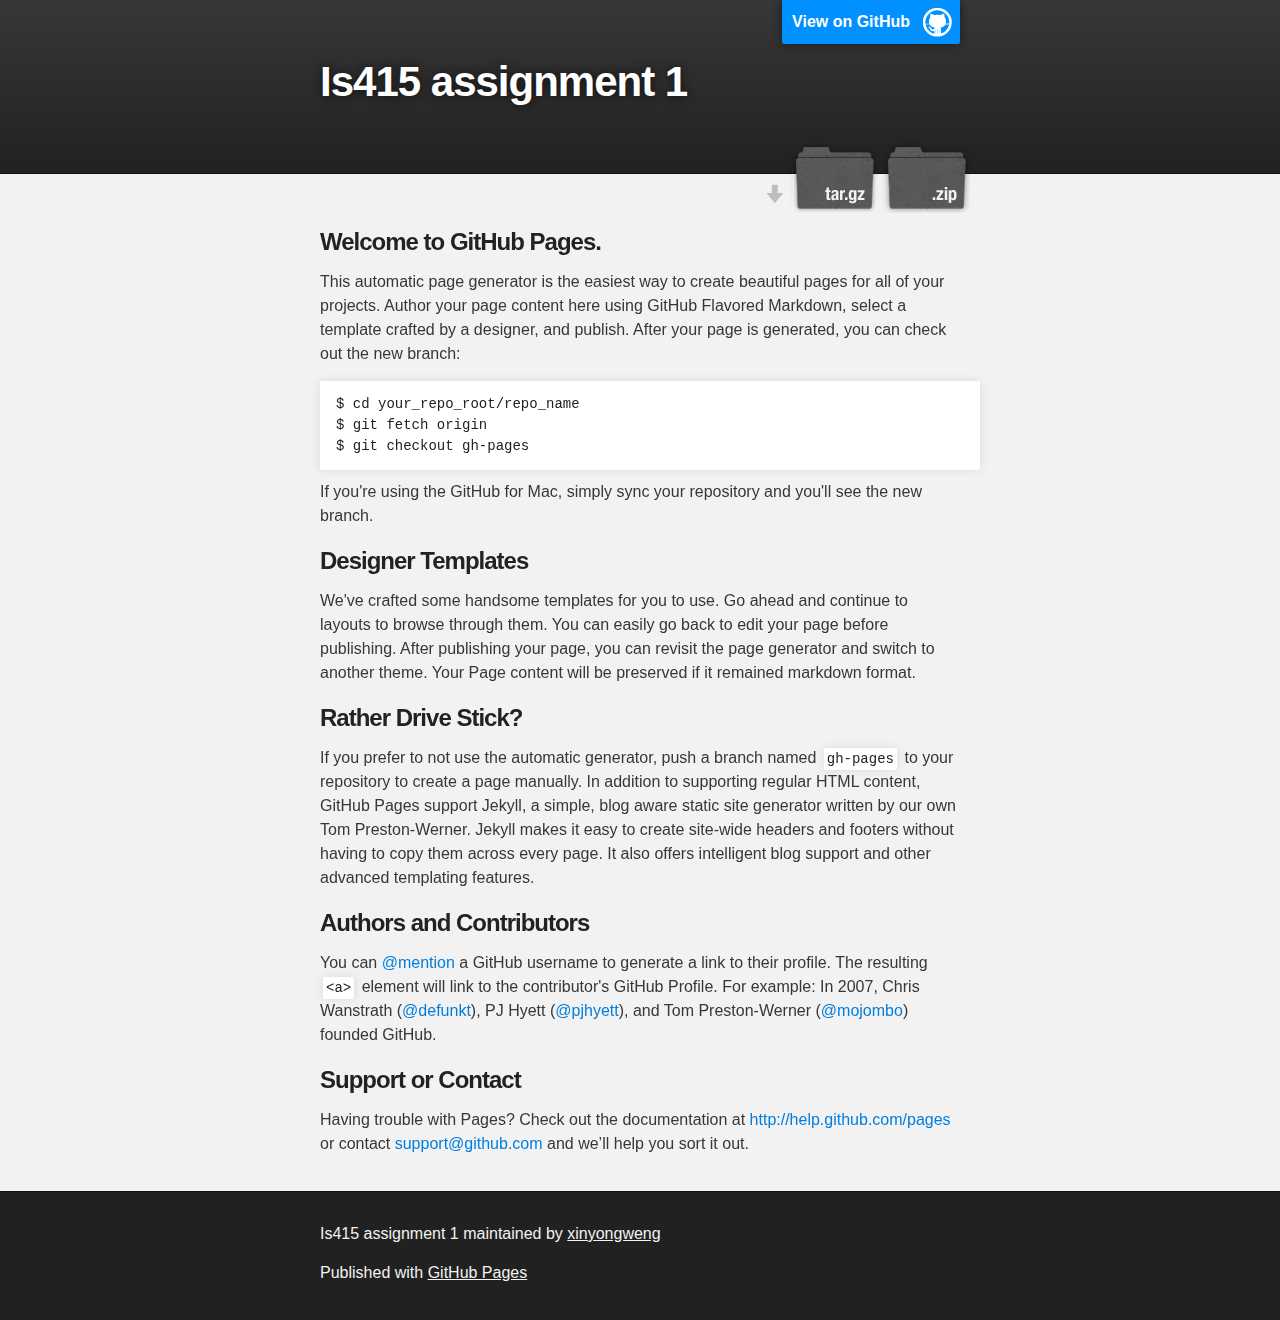
<file: index.html>
<!DOCTYPE html>
<html>

  <head>
    <meta charset='utf-8' />
    <meta http-equiv="X-UA-Compatible" content="chrome=1" />
    <meta name="description" content="Is415 assignment 1 : " />

    <link rel="stylesheet" type="text/css" media="screen" href="stylesheets/stylesheet.css">

    <title>Is415 assignment 1</title>
  </head>

  <body>

    <!-- HEADER -->
    <div id="header_wrap" class="outer">
        <header class="inner">
          <a id="forkme_banner" href="https://github.com/xinyongweng/IS415_Assignment_1">View on GitHub</a>

          <h1 id="project_title">Is415 assignment 1</h1>
          <h2 id="project_tagline"></h2>

            <section id="downloads">
              <a class="zip_download_link" href="https://github.com/xinyongweng/IS415_Assignment_1/zipball/master">Download this project as a .zip file</a>
              <a class="tar_download_link" href="https://github.com/xinyongweng/IS415_Assignment_1/tarball/master">Download this project as a tar.gz file</a>
            </section>
        </header>
    </div>

    <!-- MAIN CONTENT -->
    <div id="main_content_wrap" class="outer">
      <section id="main_content" class="inner">
        <h3>
<a name="welcome-to-github-pages" class="anchor" href="#welcome-to-github-pages"><span class="octicon octicon-link"></span></a>Welcome to GitHub Pages.</h3>

<p>This automatic page generator is the easiest way to create beautiful pages for all of your projects. Author your page content here using GitHub Flavored Markdown, select a template crafted by a designer, and publish. After your page is generated, you can check out the new branch:</p>

<pre><code>$ cd your_repo_root/repo_name
$ git fetch origin
$ git checkout gh-pages
</code></pre>

<p>If you're using the GitHub for Mac, simply sync your repository and you'll see the new branch.</p>

<h3>
<a name="designer-templates" class="anchor" href="#designer-templates"><span class="octicon octicon-link"></span></a>Designer Templates</h3>

<p>We've crafted some handsome templates for you to use. Go ahead and continue to layouts to browse through them. You can easily go back to edit your page before publishing. After publishing your page, you can revisit the page generator and switch to another theme. Your Page content will be preserved if it remained markdown format.</p>

<h3>
<a name="rather-drive-stick" class="anchor" href="#rather-drive-stick"><span class="octicon octicon-link"></span></a>Rather Drive Stick?</h3>

<p>If you prefer to not use the automatic generator, push a branch named <code>gh-pages</code> to your repository to create a page manually. In addition to supporting regular HTML content, GitHub Pages support Jekyll, a simple, blog aware static site generator written by our own Tom Preston-Werner. Jekyll makes it easy to create site-wide headers and footers without having to copy them across every page. It also offers intelligent blog support and other advanced templating features.</p>

<h3>
<a name="authors-and-contributors" class="anchor" href="#authors-and-contributors"><span class="octicon octicon-link"></span></a>Authors and Contributors</h3>

<p>You can <a href="https://github.com/blog/821" class="user-mention">@mention</a> a GitHub username to generate a link to their profile. The resulting <code>&lt;a&gt;</code> element will link to the contributor's GitHub Profile. For example: In 2007, Chris Wanstrath (<a href="https://github.com/defunkt" class="user-mention">@defunkt</a>), PJ Hyett (<a href="https://github.com/pjhyett" class="user-mention">@pjhyett</a>), and Tom Preston-Werner (<a href="https://github.com/mojombo" class="user-mention">@mojombo</a>) founded GitHub.</p>

<h3>
<a name="support-or-contact" class="anchor" href="#support-or-contact"><span class="octicon octicon-link"></span></a>Support or Contact</h3>

<p>Having trouble with Pages? Check out the documentation at <a href="http://help.github.com/pages">http://help.github.com/pages</a> or contact <a href="mailto:support@github.com">support@github.com</a> and we’ll help you sort it out.</p>
      </section>
    </div>

    <!-- FOOTER  -->
    <div id="footer_wrap" class="outer">
      <footer class="inner">
        <p class="copyright">Is415 assignment 1 maintained by <a href="https://github.com/xinyongweng">xinyongweng</a></p>
        <p>Published with <a href="http://pages.github.com">GitHub Pages</a></p>
      </footer>
    </div>

    

  </body>
</html>
</file>
<file: stylesheets/stylesheet.css>
/*******************************************************************************
Slate Theme for GitHub Pages
by Jason Costello, @jsncostello
*******************************************************************************/

@import url(pygment_trac.css);

/*******************************************************************************
MeyerWeb Reset
*******************************************************************************/

html, body, div, span, applet, object, iframe,
h1, h2, h3, h4, h5, h6, p, blockquote, pre,
a, abbr, acronym, address, big, cite, code,
del, dfn, em, img, ins, kbd, q, s, samp,
small, strike, strong, sub, sup, tt, var,
b, u, i, center,
dl, dt, dd, ol, ul, li,
fieldset, form, label, legend,
table, caption, tbody, tfoot, thead, tr, th, td,
article, aside, canvas, details, embed,
figure, figcaption, footer, header, hgroup,
menu, nav, output, ruby, section, summary,
time, mark, audio, video {
  margin: 0;
  padding: 0;
  border: 0;
  font: inherit;
  vertical-align: baseline;
}

/* HTML5 display-role reset for older browsers */
article, aside, details, figcaption, figure,
footer, header, hgroup, menu, nav, section {
  display: block;
}

ol, ul {
  list-style: none;
}

table {
  border-collapse: collapse;
  border-spacing: 0;
}

/*******************************************************************************
Theme Styles
*******************************************************************************/

body {
  box-sizing: border-box;
  color:#373737;
  background: #212121;
  font-size: 16px;
  font-family: 'Myriad Pro', Calibri, Helvetica, Arial, sans-serif;
  line-height: 1.5;
  -webkit-font-smoothing: antialiased;
}

h1, h2, h3, h4, h5, h6 {
  margin: 10px 0;
  font-weight: 700;
  color:#222222;
  font-family: 'Lucida Grande', 'Calibri', Helvetica, Arial, sans-serif;
  letter-spacing: -1px;
}

h1 {
  font-size: 36px;
  font-weight: 700;
}

h2 {
  padding-bottom: 10px;
  font-size: 32px;
  background: url('../images/bg_hr.png') repeat-x bottom;
}

h3 {
  font-size: 24px;
}

h4 {
  font-size: 21px;
}

h5 {
  font-size: 18px;
}

h6 {
  font-size: 16px;
}

p {
  margin: 10px 0 15px 0;
}

footer p {
  color: #f2f2f2;
}

a {
  text-decoration: none;
  color: #007edf;
  text-shadow: none;

  transition: color 0.5s ease;
  transition: text-shadow 0.5s ease;
  -webkit-transition: color 0.5s ease;
  -webkit-transition: text-shadow 0.5s ease;
  -moz-transition: color 0.5s ease;
  -moz-transition: text-shadow 0.5s ease;
  -o-transition: color 0.5s ease;
  -o-transition: text-shadow 0.5s ease;
  -ms-transition: color 0.5s ease;
  -ms-transition: text-shadow 0.5s ease;
}

a:hover, a:focus {text-decoration: underline;}

footer a {
  color: #F2F2F2;
  text-decoration: underline;
}

em {
  font-style: italic;
}

strong {
  font-weight: bold;
}

img {
  position: relative;
  margin: 0 auto;
  max-width: 739px;
  padding: 5px;
  margin: 10px 0 10px 0;
  border: 1px solid #ebebeb;

  box-shadow: 0 0 5px #ebebeb;
  -webkit-box-shadow: 0 0 5px #ebebeb;
  -moz-box-shadow: 0 0 5px #ebebeb;
  -o-box-shadow: 0 0 5px #ebebeb;
  -ms-box-shadow: 0 0 5px #ebebeb;
}

p img {
  display: inline;
  margin: 0;
  padding: 0;
  vertical-align: middle;
  text-align: center;
  border: none;
}

pre, code {
  width: 100%;
  color: #222;
  background-color: #fff;

  font-family: Monaco, "Bitstream Vera Sans Mono", "Lucida Console", Terminal, monospace;
  font-size: 14px;

  border-radius: 2px;
  -moz-border-radius: 2px;
  -webkit-border-radius: 2px;
}

pre {
  width: 100%;
  padding: 10px;
  box-shadow: 0 0 10px rgba(0,0,0,.1);
  overflow: auto;
}

code {
  padding: 3px;
  margin: 0 3px;
  box-shadow: 0 0 10px rgba(0,0,0,.1);
}

pre code {
  display: block;
  box-shadow: none;
}

blockquote {
  color: #666;
  margin-bottom: 20px;
  padding: 0 0 0 20px;
  border-left: 3px solid #bbb;
}


ul, ol, dl {
  margin-bottom: 15px
}

ul {
  list-style: inside;
  padding-left: 20px;
}

ol {
  list-style: decimal inside;
  padding-left: 20px;
}

dl dt {
  font-weight: bold;
}

dl dd {
  padding-left: 20px;
  font-style: italic;
}

dl p {
  padding-left: 20px;
  font-style: italic;
}

hr {
  height: 1px;
  margin-bottom: 5px;
  border: none;
  background: url('../images/bg_hr.png') repeat-x center;
}

table {
  border: 1px solid #373737;
  margin-bottom: 20px;
  text-align: left;
 }

th {
  font-family: 'Lucida Grande', 'Helvetica Neue', Helvetica, Arial, sans-serif;
  padding: 10px;
  background: #373737;
  color: #fff;
 }

td {
  padding: 10px;
  border: 1px solid #373737;
 }

form {
  background: #f2f2f2;
  padding: 20px;
}

/*******************************************************************************
Full-Width Styles
*******************************************************************************/

.outer {
  width: 100%;
}

.inner {
  position: relative;
  max-width: 640px;
  padding: 20px 10px;
  margin: 0 auto;
}

#forkme_banner {
  display: block;
  position: absolute;
  top:0;
  right: 10px;
  z-index: 10;
  padding: 10px 50px 10px 10px;
  color: #fff;
  background: url('../images/blacktocat.png') #0090ff no-repeat 95% 50%;
  font-weight: 700;
  box-shadow: 0 0 10px rgba(0,0,0,.5);
  border-bottom-left-radius: 2px;
  border-bottom-right-radius: 2px;
}

#header_wrap {
  background: #212121;
  background: -moz-linear-gradient(top, #373737, #212121);
  background: -webkit-linear-gradient(top, #373737, #212121);
  background: -ms-linear-gradient(top, #373737, #212121);
  background: -o-linear-gradient(top, #373737, #212121);
  background: linear-gradient(top, #373737, #212121);
}

#header_wrap .inner {
  padding: 50px 10px 30px 10px;
}

#project_title {
  margin: 0;
  color: #fff;
  font-size: 42px;
  font-weight: 700;
  text-shadow: #111 0px 0px 10px;
}

#project_tagline {
  color: #fff;
  font-size: 24px;
  font-weight: 300;
  background: none;
  text-shadow: #111 0px 0px 10px;
}

#downloads {
  position: absolute;
  width: 210px;
  z-index: 10;
  bottom: -40px;
  right: 0;
  height: 70px;
  background: url('../images/icon_download.png') no-repeat 0% 90%;
}

.zip_download_link {
  display: block;
  float: right;
  width: 90px;
  height:70px;
  text-indent: -5000px;
  overflow: hidden;
  background: url(../images/sprite_download.png) no-repeat bottom left;
}

.tar_download_link {
  display: block;
  float: right;
  width: 90px;
  height:70px;
  text-indent: -5000px;
  overflow: hidden;
  background: url(../images/sprite_download.png) no-repeat bottom right;
  margin-left: 10px;
}

.zip_download_link:hover {
  background: url(../images/sprite_download.png) no-repeat top left;
}

.tar_download_link:hover {
  background: url(../images/sprite_download.png) no-repeat top right;
}

#main_content_wrap {
  background: #f2f2f2;
  border-top: 1px solid #111;
  border-bottom: 1px solid #111;
}

#main_content {
  padding-top: 40px;
}

#footer_wrap {
  background: #212121;
}



/*******************************************************************************
Small Device Styles
*******************************************************************************/

@media screen and (max-width: 480px) {
  body {
    font-size:14px;
  }

  #downloads {
    display: none;
  }

  .inner {
    min-width: 320px;
    max-width: 480px;
  }

  #project_title {
  font-size: 32px;
  }

  h1 {
    font-size: 28px;
  }

  h2 {
    font-size: 24px;
  }

  h3 {
    font-size: 21px;
  }

  h4 {
    font-size: 18px;
  }

  h5 {
    font-size: 14px;
  }

  h6 {
    font-size: 12px;
  }

  code, pre {
    min-width: 320px;
    max-width: 480px;
    font-size: 11px;
  }

}
</file>
